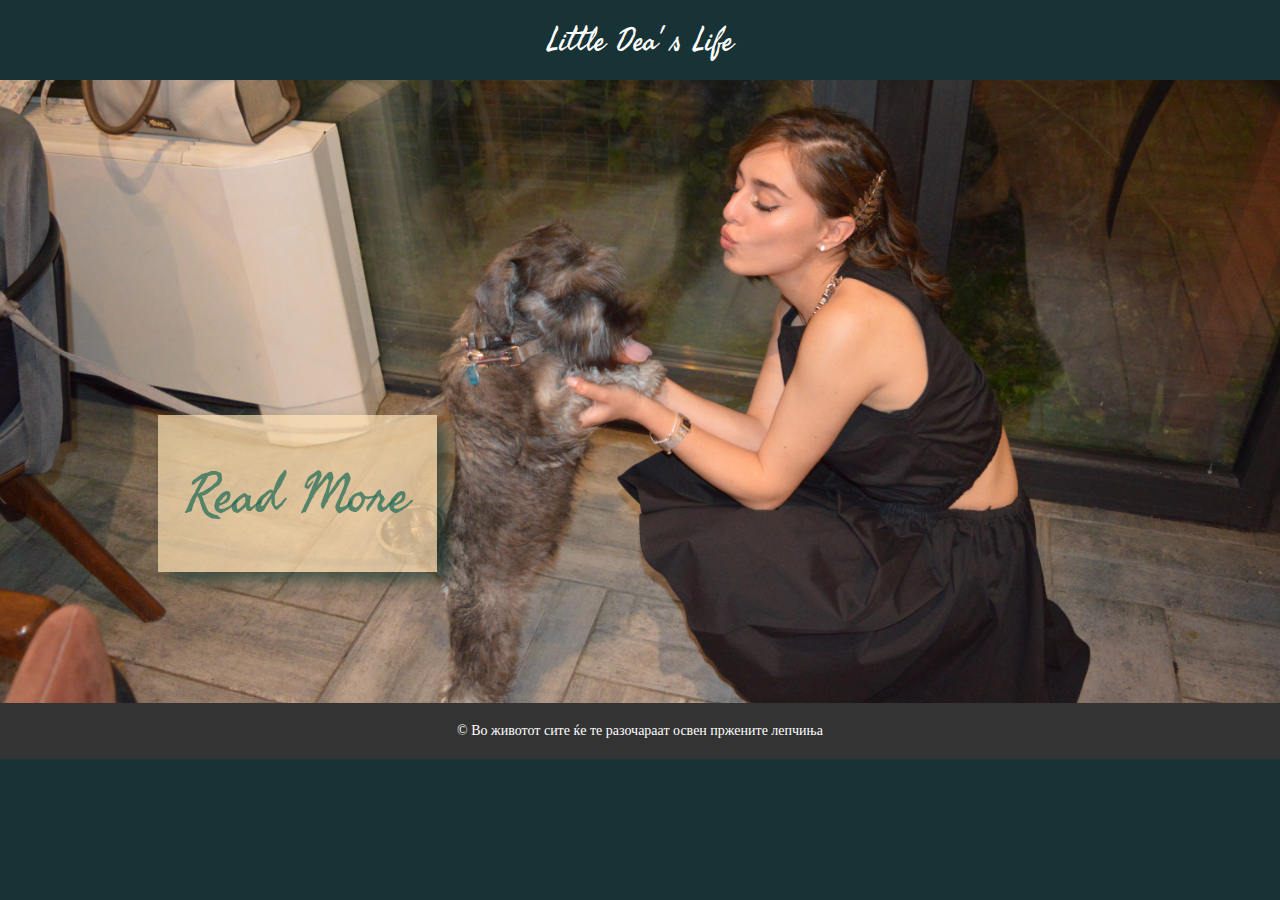
<file: MyWebPage/index.html>
<!DOCTYPE html>
<html lang="en">
<head>
    <meta charset="UTF-8">
    <title>Dea's life</title>
    <link rel="stylesheet" href="style.css">
</head>
<body>

<header id="indexHeader">
    <h1>Little Dea' s Life</h1>
</header>

<div id="photo">
    <!--    <div id="intro">-->
    <!--        Read more-->
    <!--    </div>-->
    <div id="link">
        <a href="homePage.html">Read More</a>
    </div>
</div>
<!--<main>-->
<!--    <section>-->
<!--        <h2>About Me</h2>-->
<!--        <p>Your personal information and story go here.</p>-->
<!--    </section>-->
<!--    &lt;!&ndash; Add more sections as needed &ndash;&gt;-->
<!--</main>-->
<footer>
    <p>&copy; Во животот сите ќе те разочараат освен пржените лепчиња</p>
</footer>
</body>
</html>
</file>
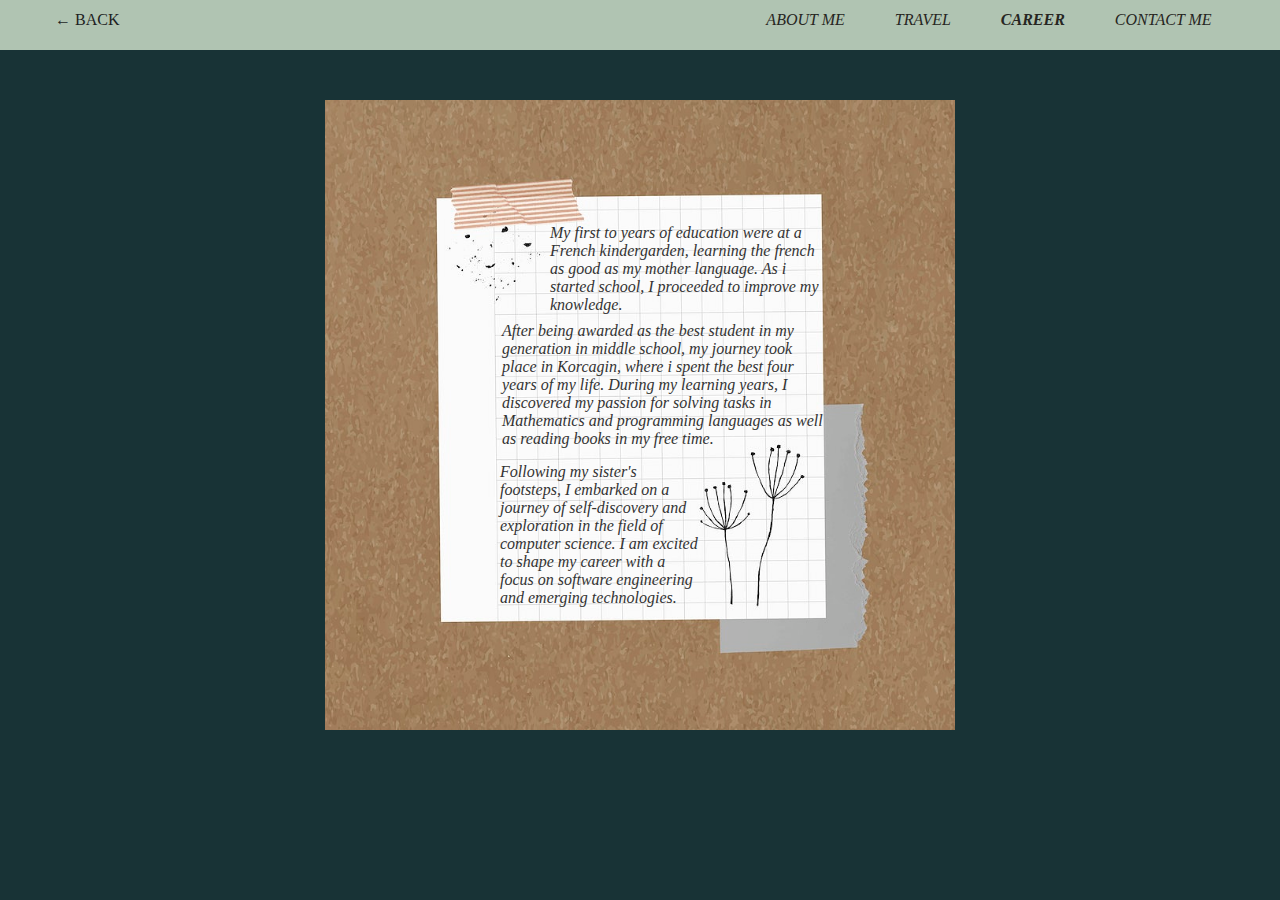
<file: MyWebPage/Career.html>
<!DOCTYPE html>
<html lang="en">
<head>
    <meta charset="UTF-8">
    <title>Dea's life</title>
    <link rel="stylesheet" href="style.css">
</head>
<body>

<header id="style">
    <div>
        <a href="index.html">&#x2190; BACK</a>

    </div>
    <div id="navigation">
        <ul>
            <li><a href="homePage.html" title="">About me</a></li>
            <li><a href="Travel.html" title="">Travel</a></li>
            <li id="LIcareeer"><a href="Career.html" title="">Career</a></li>
            <li><a href="Contact.html" title="">Contact Me</a></li>
        </ul>
    </div>

</header>
<div id="careeer">
    <div>
        My first to years of education were at a French kindergarden,
        learning the french as good as my mother language. As i started school,
        I proceeded to improve my knowledge.
    </div>
    <div>
        After being awarded as the best student in my generation in middle school,
        my journey took place in Korcagin, where i spent the best four years
        of my life.
        During my learning years, I discovered my passion for solving tasks in
        Mathematics
        and programming languages as well as reading books in my free time.

    </div>
    <div>
        Following my sister's footsteps, I embarked on a journey of
        self-discovery and exploration in the field of computer science.
        I am excited to shape my career with a focus on software
        engineering and emerging technologies.

    </div>

</div>

</body>
</html>
</file>
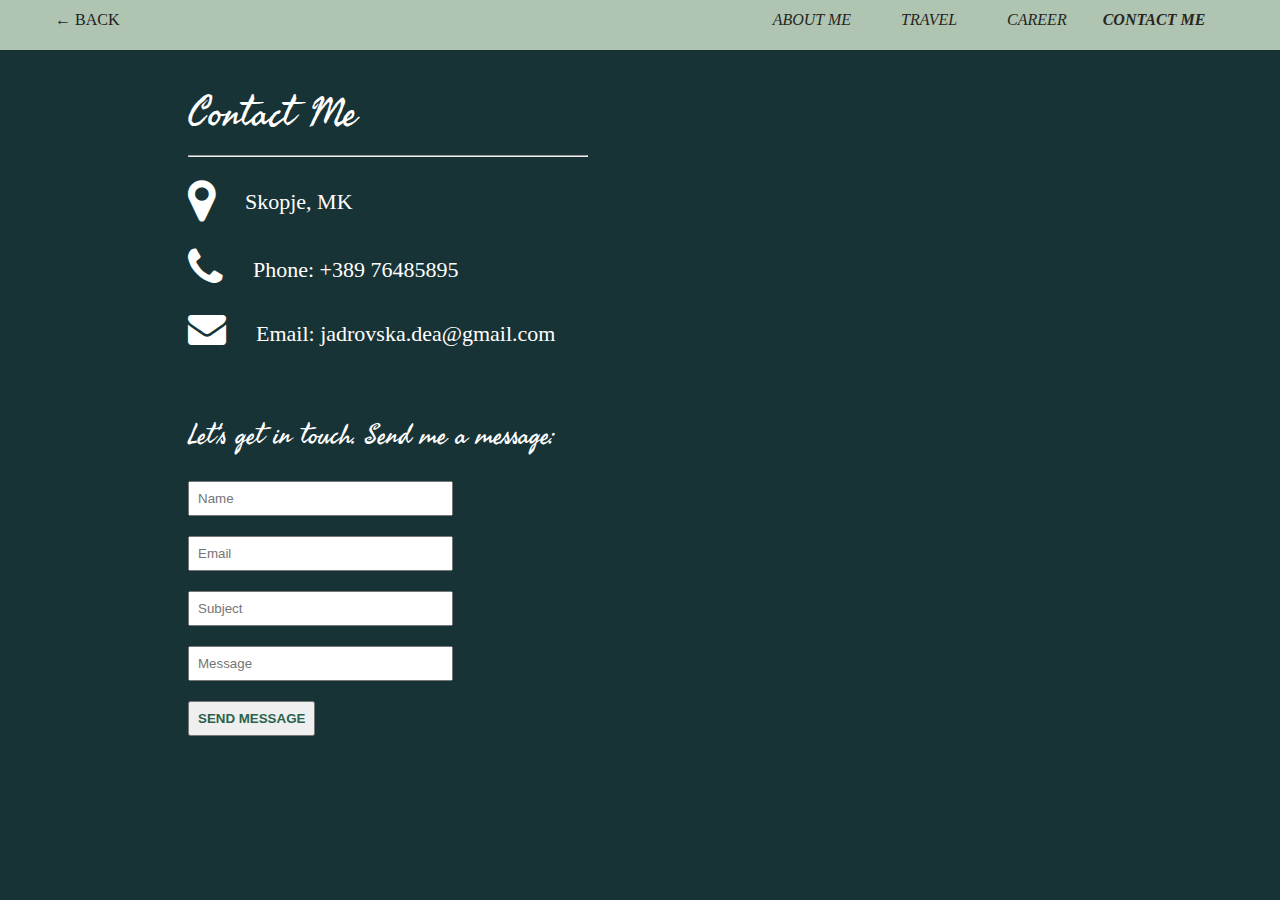
<file: MyWebPage/Contact.html>
<!DOCTYPE html>
<html lang="en">
<head>
    <meta charset="UTF-8">
    <title>Dea's life</title>
    <link rel="stylesheet" href="style.css">
    <link rel="stylesheet" href="https://maxcdn.bootstrapcdn.com/font-awesome/4.6.3/css/font-awesome.min.css"
          type="text/css">
</head>
<body id="contantBody">

<header id="style">
    <div>
        <a href="index.html">&#x2190; BACK</a>

    </div>
    <div id="navigation">
        <ul>
            <li><a href="homePage.html" title="">About me</a></li>
            <li><a href="Travel.html" title="">Travel</a></li>
            <li><a href="Career.html" title="">Career</a></li>
            <li><a id="contactMe" href="Contact.html" title="">Contact Me</a></li>
        </ul>
    </div>

</header>
<div id="contact">
    <h2>Contact Me</h2>
    <hr style="width:400px">

    <div>
        <div>
            <i class="fa fa-map-marker" aria-hidden="true"></i>
            <p> Skopje, MK</p>
        </div>
        <div>
            <i class="fa fa-phone" aria-hidden="true"></i>
            <p> Phone: +389 76485895</p>
        </div>
        <div>
            <i class="fa fa-envelope" aria-hidden="true"></i>
            <p> Email: jadrovska.dea@gmail.com</p>
        </div>

    </div>
    <br>
    <p>Let's get in touch. Send me a message:</p>

    <form action="/action_page.php" target="_blank">
        <p><input type="text" placeholder="Name" required name="Name"></p>
        <p><input placeholder="Email" required name="Email"></p>
        <p><input type="text" placeholder="Subject" required name="Subject"></p>
        <p><input type="text" placeholder="Message" required name="Message"></p>
        <p>
            <button type="submit">
                <a href="messageSent.html">SEND MESSAGE</a>
            </button>
        </p>
    </form>
</div>

</body>
</html>
</file>
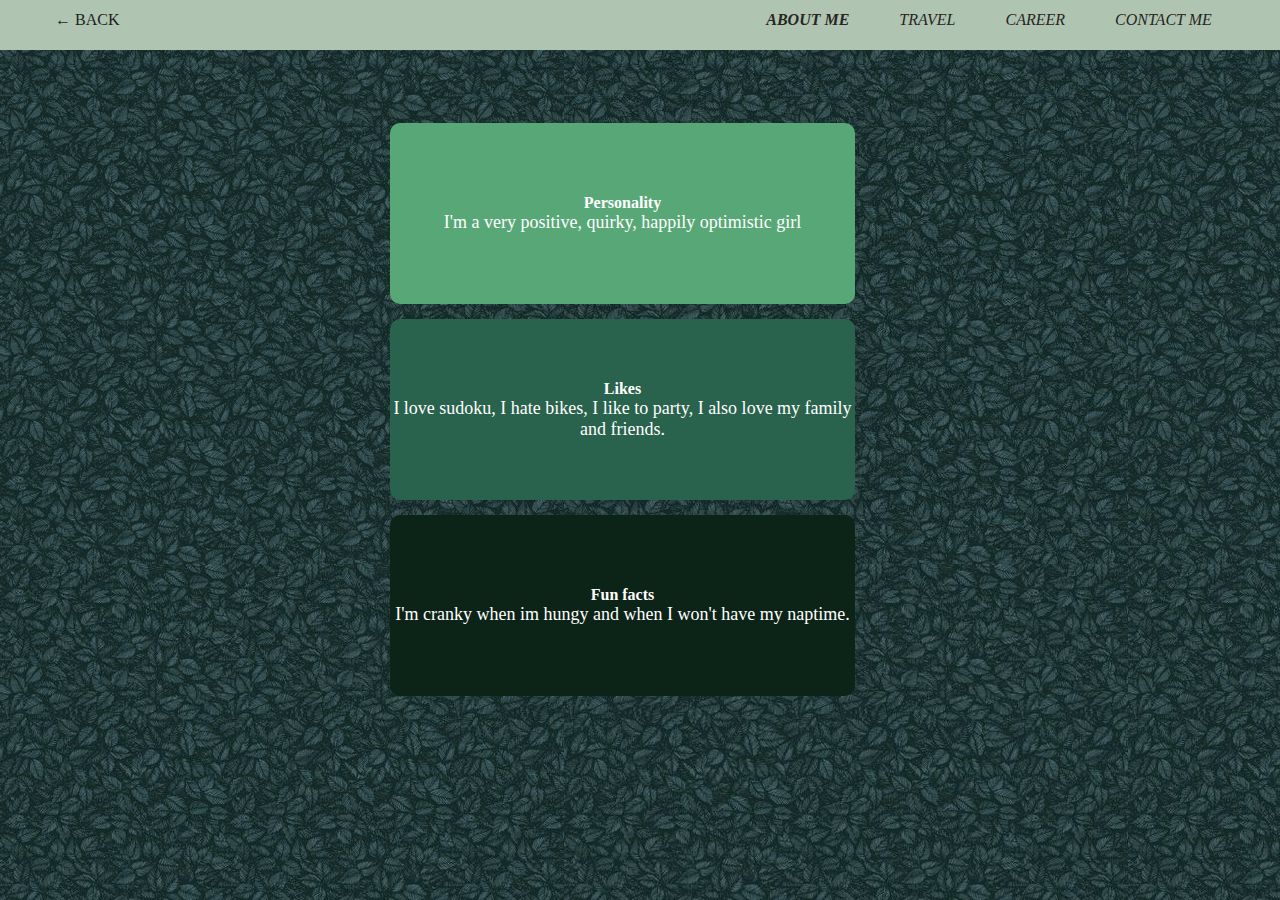
<file: MyWebPage/homePage.html>
<!DOCTYPE html>
<html lang="en">
<head>
    <meta charset="UTF-8">
    <title>Dea's life</title>
    <link rel="stylesheet" href="style.css">
</head>
<body id="homeBody">

<header id="style">
    <div>
        <a href="index.html">&#x2190; BACK</a>

    </div>
    <div id="navigation">
        <ul>
            <li id="aboutMe"><a href="homePage.html" title="">About me</a></li>
            <li><a href="Travel.html" title="">Travel</a></li>
            <li><a href="Career.html" title="">Career</a></li>
            <li><a href="Contact.html" title="">Contact Me</a></li>
        </ul>
    </div>

</header>
<div class="DIVS">
    <div class="DIV1 first">
        <p class="tip">Personality</p>
        <p class="second-text">I'm a very positive, quirky, happily optimistic girl</p>
    </div>
    <div class="DIV1 second">
        <p class="tip">Likes</p>
        <p class="second-text">I love sudoku, I hate bikes, I like to party, I also love my family and friends.</p>
    </div>
    <div class="DIV1 third">
        <p class="tip">Fun facts</p>
        <p class="second-text"> I'm cranky when im hungy and when I won't have my naptime.</p>

    </div>
</div>

</body>
</html>
</file>
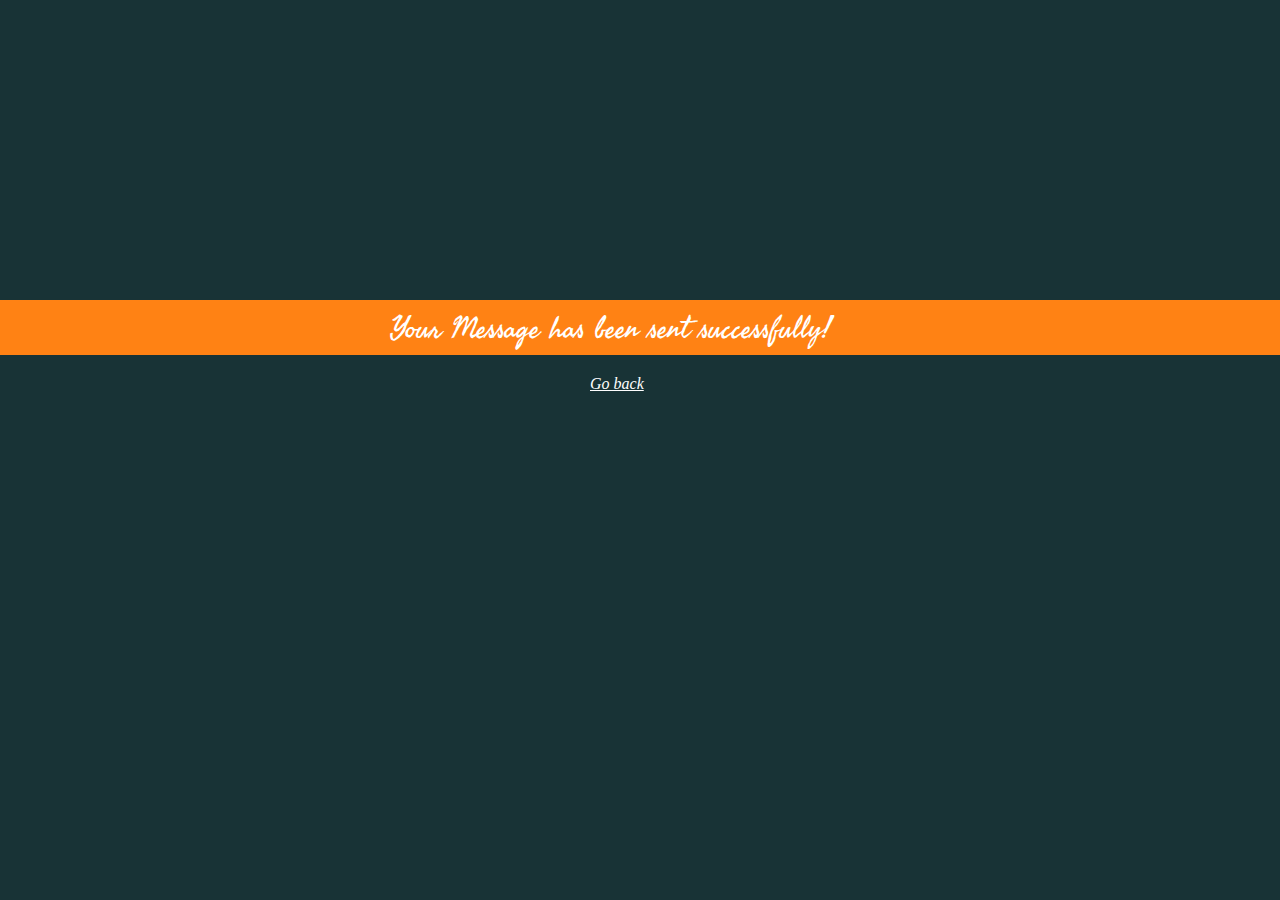
<file: MyWebPage/messageSent.html>
<!DOCTYPE html>
<html lang="en">
<head>
    <meta charset="UTF-8">
    <title>Dea's life</title>
    <link rel="stylesheet" href="style.css">
</head>
<body id="Message">
<div>
    <p>
        Your Message has been sent successfully!
    </p>

</div>
<div>
    <a href="Contact.html">Go back</a>
</div>
</body>
</html>
</file>
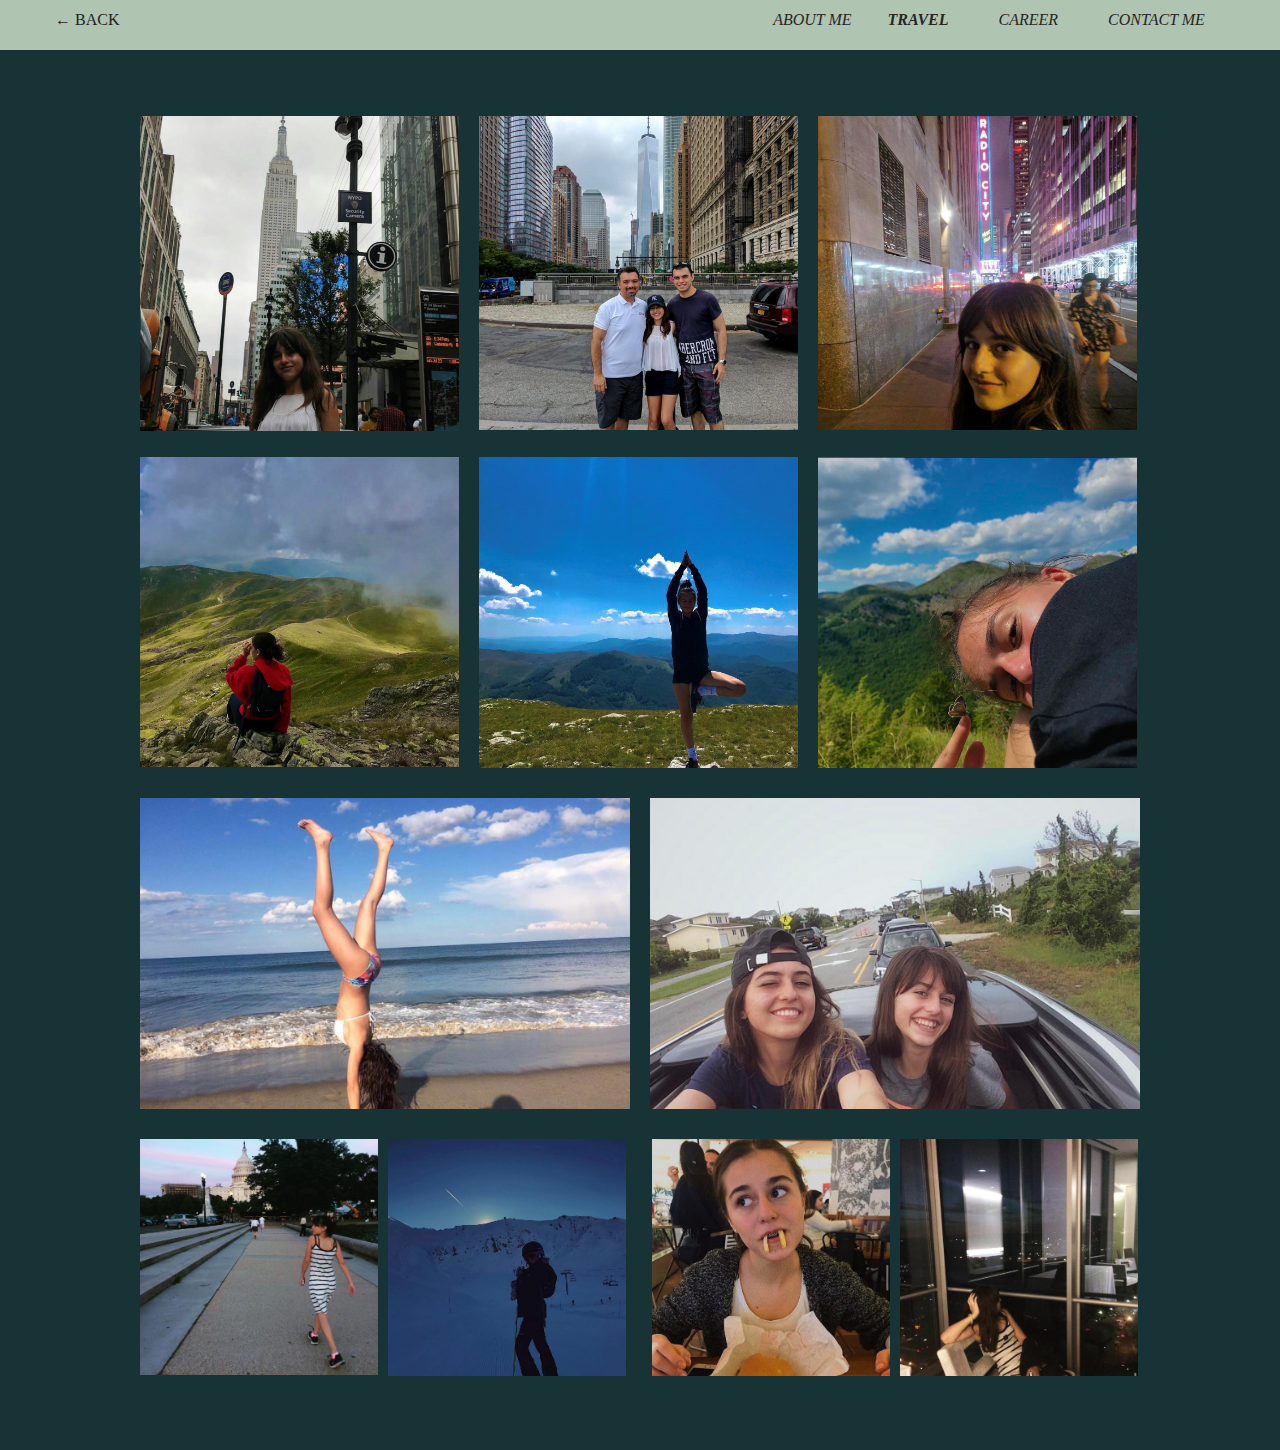
<file: MyWebPage/Travel.html>
<!DOCTYPE html>
<html lang="en">
<head>
    <meta charset="UTF-8">
    <title>Dea's life</title>
    <link rel="stylesheet" href="style.css">
</head>
<body id="travelBody">

<header id="style">
    <div>
        <a href="index.html">&#x2190; BACK</a>

    </div>
    <div id="navigation">
        <ul>
            <li><a href="homePage.html" title="">About me</a></li>
            <li><a id="travel" href="Travel.html" title="">Travel</a></li>
            <li><a href="Career.html" title="">Career</a></li>
            <li><a href="Contact.html" title="">Contact Me</a></li>
        </ul>
    </div>

</header>
<div id="travelDiv">
    <div id="prvRed">
        <div id="image1">
            <div>NY, Empire State</div>
        </div>
        <div id="image2">
            <div>NY, Ground Zero</div>
        </div>
        <div id="image3">
            <div>NY, Radio City</div>
        </div>
    </div>
    <div id="vtorRed">
        <div id="image4">
            <div>Bik Doruk, Stogovo</div>
        </div>
        <div id="image5">
            <div>Golem Brzovec, Bistra</div>
        </div>
        <div id="image6">
            <div>Little treasure</div>
        </div>
    </div>
    <div id="tretRed">
        <div id="image7">
            <div>NC, Corolla Beach</div>
        </div>
        <div id="image8">
            <div>NC, travels</div>
        </div>
    </div>
    <div id="cetvrtRed">
        <div id="image9">
            <div>Washington, D.C</div>
        </div>
        <div id="image10">
            <div>Valfrejus, France</div>
        </div>
        <div id="image11">
            <div>Little dinasour</div>
        </div>
        <div id="image12">
            <div>Washington, D.C</div>
        </div>
    </div>

</div>


</body>
</html>
</file>
<file: MyWebPage/style.css>
@font-face {
    font-family: Naslov;
    src: url("fonts/Fasthand-Regular.ttf") format('truetype');
}

* {
    margin: 0;
    padding: 0;
    box-sizing: border-box;
}

#navigation > ul > li:nth-child(n) > a {
    text-transform: uppercase;
    font-style: italic;
    margin-right: 46px;
    text-decoration: none;
    color: #604f49;
}

/* Body styles */
body {
    font-family: "Times New Roman", sans-serif;
    background-color: #fafafa;
    color: #333;
}

#photo {
    background: url("images/DSC_0185.jpg") no-repeat;
    background-size: 100%;
    height: 623px;
}

/* Header styles */
header {
    /*background-image: linear-gradient(180deg, #cfc7b8, #bbbdbec2);*/
    padding: 11px;
    text-align: center;
    color: #fff;
    /*position: fixed;*/
}

#style {
    /*background-image: linear-gradient(180deg, #cfc7b8, #7c7773c2);*/
    background-color: #b0c4b2;
    padding: 20px;
    text-align: center;
    color: #fff;
    position: fixed;
    width: 100%;
    top: 0;
    height: 50px;
}

header h1 {
    font-family: "Naslov";
    /*font-style: italic;*/
    /*font-weight: bold;*/
    font-weight: lighter;
}

/* Main styles */
main {
    max-width: 800px;
    margin: 0 auto;
    padding: 20px;
}

/* Section styles */
section {
    margin-bottom: 40px;
}

/* Footer styles */
footer {
    background-color: #333;
    padding: 20px;
    color: #fff;
    text-align: center;
    font-size: 14px;
    /*margin-top: 400px;*/
}

#link > a {
    font-family: "Naslov";
    text-decoration: none;
    color: #1d6954b5;
    font-size: 56px;
    /* font-weight: bold; */
    font-weight: lighter;
    background: rgba(255, 228, 182, 0.67);
    -moz-box-shadow: 10px 10px 16px #793705;
    -webkit-box-shadow: 10px 10px 16px #02a968;
    box-shadow: 10px 10px 16px #163932a8;
    position: relative;
    top: 363px;
    left: 193px;
    margin: -35px;
    padding: 28px;
}

#link > a:hover {
    background: #163932;
}

#navigation ul li {
    display: flex;
}

#navigation ul li {
    display: inline-block;
    justify-content: space-evenly;
    /*width: 60%;*/
}

#navigation > ul {
    width: 40%;
    float: right;
    position: relative;
    top: -9px;
}

#navigation > ul > li:nth-child(n) > a {
    text-transform: uppercase;
    font-style: italic;
    margin-right: 46px;
    text-decoration: none;
    color: #272622;
}

#navigation > ul > li:nth-child(n) > a:hover {
    color: white;
}

#contantBody {
    background-color: #183336;
    color: white;
}

#contact {
    width: 904px;
    margin: auto;

}

#contact > h2 {
    margin-top: 76px;
    margin-bottom: 7px;
    font-size: 40px;
    /* font-style: italic; */
    font-family: naslov;
    font-weight: lighter;
}

.fa-map-marker:before {
    content: "\f041";
    font-size: 48px;
}

#contact > div > div {
    display: flex;
    margin-top: 20px;
}

.fa-phone:before {
    content: "\f095";
    font-size: 44px;
}

.fa-envelope:before {
    content: "\f0e0";
    font-size: 38px;
}

#contact > div > div > p {
    /* margin-right: 3px; */
    margin-left: 30px;
    font-size: 22px;
    margin-top: 12px;
}


#contact > p {
    margin-top: 45px;
    margin-bottom: 22px;
    font-size: 27px;
    font-weight: lighter;
    font-family: 'Naslov';
}

#contact > form > p:nth-child(n) > input[type=text] {
    margin-bottom: 20px;
    padding: 8px;
    width: 265px;
}

#contact > form > p:nth-child(2) > input {
    margin-bottom: 20px;
    padding: 8px;
    width: 265px;
}

#contact > form > p:nth-child(5) > button {
    padding: 8px;
    margin-bottom: 20px;
    /*background: #ff8214;*/
    color: #f3bb5a;
    font-weight: bold;
}

#contact > form > p:nth-child(5) > button:hover {
    background: #ff8214;
}

#style > div:nth-child(1) {
    position: relative;
    float: left;
    top: -9px;
    margin-left: 35px;
}

#style > div:nth-child(1) > a {
    text-decoration: none;
    color: #793705;
}

#style > div:nth-child(1) > a:hover {
    color: white;
}

#travelDiv {
    width: 1000px;
    margin: auto;
}

#travelBody {
    background-color: #183336;
    /*background: url("images/greenBg.jpg");*/
    /*background-size: 100%;*/

}

#homeBody {
    background: url("images/greenBg.jpg");
}

#prvRed {
    display: flex;
    margin-top: 116px;
}

#vtorRed {
    display: flex;
    margin-top: -50px;
}

#tretRed {
    display: flex;
    margin-top: -50px;
}

#cetvrtRed {
    display: flex;
    margin-top: 30px;
}

#image1 {
    background: url("images/NYempire.jpg") no-repeat;
    background-size: 100%;
    width: 319px;
    height: 391px;


}

#image2 {
    background: url("images/newyorkGround0.jpg") no-repeat;
    background-size: 100%;
    width: 319px;
    height: 391px;
    margin-left: 20px;
}

#image3 {
    background: url("images/NYradio.jpg") no-repeat;
    background-size: 100%;
    width: 319px;
    height: 391px;
    margin-left: 20px;
}

#image4 {
    background: url("images/bikDoruk.jpg") no-repeat;
    background-size: 100%;
    width: 319px;
    height: 391px;
    /*margin-left: 20px;*/
}

#image5 {
    background: url("images/golem brzovec.jpg") no-repeat;
    background-size: 100%;
    width: 319px;
    height: 311px;
    margin-left: 20px;
}

#image6 {
    background: url("images/peperutka.jpg") no-repeat;
    background-size: 100%;
    width: 319px;
    height: 311px;
    margin-left: 20px;
}

#image7 {
    background: url("images/NChandstand.jpg") no-repeat;
    background-size: 100%;
    width: 500px;
    height: 311px;
}

#image8 {
    background: url("images/kola.jpg") no-repeat;
    background-size: 100%;
    width: 500px;
    height: 311px;
    margin-left: 20px;
}

#image9 {
    background: url("images/washington capitoll hill.jpg") no-repeat;
    background-size: 100%;
    width: 238px;
    height: 311px;
}

#image10 {
    background: url("images/valfrejus.jpg") no-repeat;
    background-size: 100%;
    width: 238px;
    height: 237px;
    margin-left: 10px;
}

#image11 {
    background: url("images/dajnsourgrrrrr.jpg") no-repeat;
    background-size: 100%;
    width: 238px;
    height: 237px;
    margin-left: 26px;
}

#image12 {
    background: url("images/DC.hacketh.jpg");
    background-size: 100%;
    width: 238px;
    height: 237px;
    margin-left: 10px;
}

#image1 > div {

    display: block;
    position: relative;
    top: 95px;
    left: 73px;
    padding: 52px;
    width: 151px;
    opacity: 0;
}

#image1:hover {
    opacity: .5;
}

#image1 > div:hover {
    opacity: 1;
    background: #ff8214;
}

#image2 > div {
    display: block;
    position: relative;
    top: 95px;
    left: 73px;
    padding: 52px;
    width: 151px;
    opacity: 0;
}

#image2:hover {
    opacity: .5;
}

#image2 > div:hover {
    opacity: 1;
    background: #ff8214;
}

#image3 > div {
    display: block;
    position: relative;
    top: 95px;
    left: 73px;
    padding: 52px;
    width: 151px;
    opacity: 0;
}

#image3:hover {
    opacity: .5;
}

#image3 > div:hover {
    opacity: 1;
    background: #ff8214;
}

#image4 > div {
    display: block;
    position: relative;
    top: 95px;
    left: 73px;
    padding: 52px;
    width: 151px;
    opacity: 0;
}

#image4:hover {
    opacity: .5;
}

#image4 > div:hover {
    opacity: 1;
    background: #ff8214;
}

#image5 > div {
    display: block;
    position: relative;
    top: 95px;
    left: 73px;
    padding: 52px;
    width: 151px;
    opacity: 0;
}

#image5:hover {
    opacity: .5;
}

#image5 > div:hover {
    opacity: 1;
    background: #ff8214;
}

#image6 > div {
    display: block;
    position: relative;
    top: 95px;
    left: 73px;
    padding: 52px;
    width: 151px;
    opacity: 0;
}

#image6:hover {
    opacity: .5;
}

#image6 > div:hover {
    opacity: 1;
    background: #ff8214;
}

#image7 > div {
    display: block;
    position: relative;
    top: 95px;
    left: 73px;
    padding: 52px;
    width: 151px;
    opacity: 0;
}

#image7:hover {
    opacity: .5;
}

#image7 > div:hover {
    opacity: 1;
    background: #ff8214;
}

#image8 > div {
    display: block;
    position: relative;
    top: 95px;
    left: 73px;
    padding: 52px;
    width: 151px;
    opacity: 0;
}

#image8:hover {
    opacity: .5;
}

#image8 > div:hover {
    opacity: 1;
    background: #ff8214;
}

#image9 > div {
    display: block;
    position: relative;
    top: 74px;
    left: 36px;
    padding: 40px;
    width: 151px;
    opacity: 0;
}

#image9:hover {
    opacity: .5;
}

#image9 > div:hover {
    opacity: 1;
    background: #ff8214;
}

#image10 > div {
    display: block;
    position: relative;
    top: 74px;
    left: 36px;
    padding: 40px;
    width: 151px;
    opacity: 0;
}

#image10:hover {
    opacity: .5;
}

#image10 > div:hover {
    opacity: 1;
    background: #ff8214;
}

#image11 > div {
    display: block;
    position: relative;
    top: 74px;
    left: 36px;
    padding: 40px;
    width: 151px;
    opacity: 0;
}

#image11:hover {
    opacity: .5;
}

#image11 > div:hover {
    opacity: 1;
    background: #ff8214;
}

#image12 > div {
    display: block;
    position: relative;
    top: 74px;
    left: 36px;
    padding: 40px;
    width: 151px;
    opacity: 0;
}

#image12:hover {
    opacity: .5;
}

#image12 > div:hover {
    opacity: 1;
    background: #ff8214;
}

.DIVS {
    display: flex;
    flex-direction: column;
    gap: 15px;
    position: relative;
    top: 123px;
    /* left: 554px; */
    width: 500px;
    margin: auto;
    max-width: 100%;
}

.DIVS .first {
    background-color: #57a876;
}

.DIVS .second {
    background-color: #2a634d;
}

.DIVS .third {
    background-color: #0c2317;
}

.DIVS .DIV1 {
    display: flex;
    align-items: center;
    justify-content: center;
    flex-direction: column;
    text-align: center;
    height: 181px;
    width: 465px;
    border-radius: 10px;
    color: white;
    cursor: pointer;
    transition: 400ms;
}

.DIVS .DIV1 p.tip {
    font-size: 1em;
    font-weight: 700;
}

.DIVS .DIV1 p.second-text {
    font-size: 18px;
}

.DIVS .DIV1:hover {
    transform: scale(1.1, 1.1);
}

.DIVS:hover > .DIV1:not(:hover) {
    filter: blur(10px);
    transform: scale(0.9, 0.9);
}

body {
    font-family: "Times New Roman", sans-serif;
    background-color: #183336;
    color: #333;
}

#style > div:nth-child(1) > a {
    text-decoration: none;
    color: #1e1f1f;
}

#travel {
    /* background: #2a634d; */
    /* padding: 10px; */
    font-weight: bold;
    color: #2a634d;
    margin: -14px;
}

#contactMe {
    font-weight: bold;
    color: #2a634d;
    margin: -14px;
}

#careeer {
    background: url("images/career.jpg") no-repeat;
    width: 630px;
    height: 800px;
    background-size: 100%;
    /* position: fixed; */
    /* left: 410px; */
    top: 97px;
    margin: auto;
    margin-top: 100px;
    max-width: 100%;
}

#aboutMe {
    font-weight: bold;
}

#contact > form > p:nth-child(5) > button > a {
    text-decoration: none;
    /*color: #ff8214;*/
    color: #2a634d;

}

#Message {
    background: #183336;
}

#Message > div:nth-child(1) {
    background: #ff8214;
    color: white;
    font-family: Naslov;
    font-weight: lighter;
    margin-top: 300px;
}

#Message > div:nth-child(1) > p {
    width: 500px;
    margin: auto;
    font-size: 30px;
}

#Message > div:nth-child(2) {
    color: white;
    width: 100px;
    margin: auto;
    margin-top: 20px;
}

#Message > div:nth-child(2) > a {
    color: white;
    font-style: italic;

}

#Message > div:nth-child(2) > a:hover {
    background: rgba(255, 130, 20, 0.64);
    padding: 10px;

}

#LIcareeer {
    font-weight: bold;
}

#careeer > div:nth-child(1) {
    padding-top: 124px;
    width: 274px;
    margin-left: 225px;
    font-style: italic;
}

#careeer > div:nth-child(2) {
    padding-top: 8px;
    width: 326px;
    margin-left: 177px;
    font-style: italic;
}

#careeer > div:nth-child(3) {
    padding-top: 15px;
    width: 200px;
    margin-left: 175px;
    font-style: italic;
}

#arrow {
    background: url("images/arrow.png") no-repeat;
    width: 360px;
    height: 268px;
}
</file>
